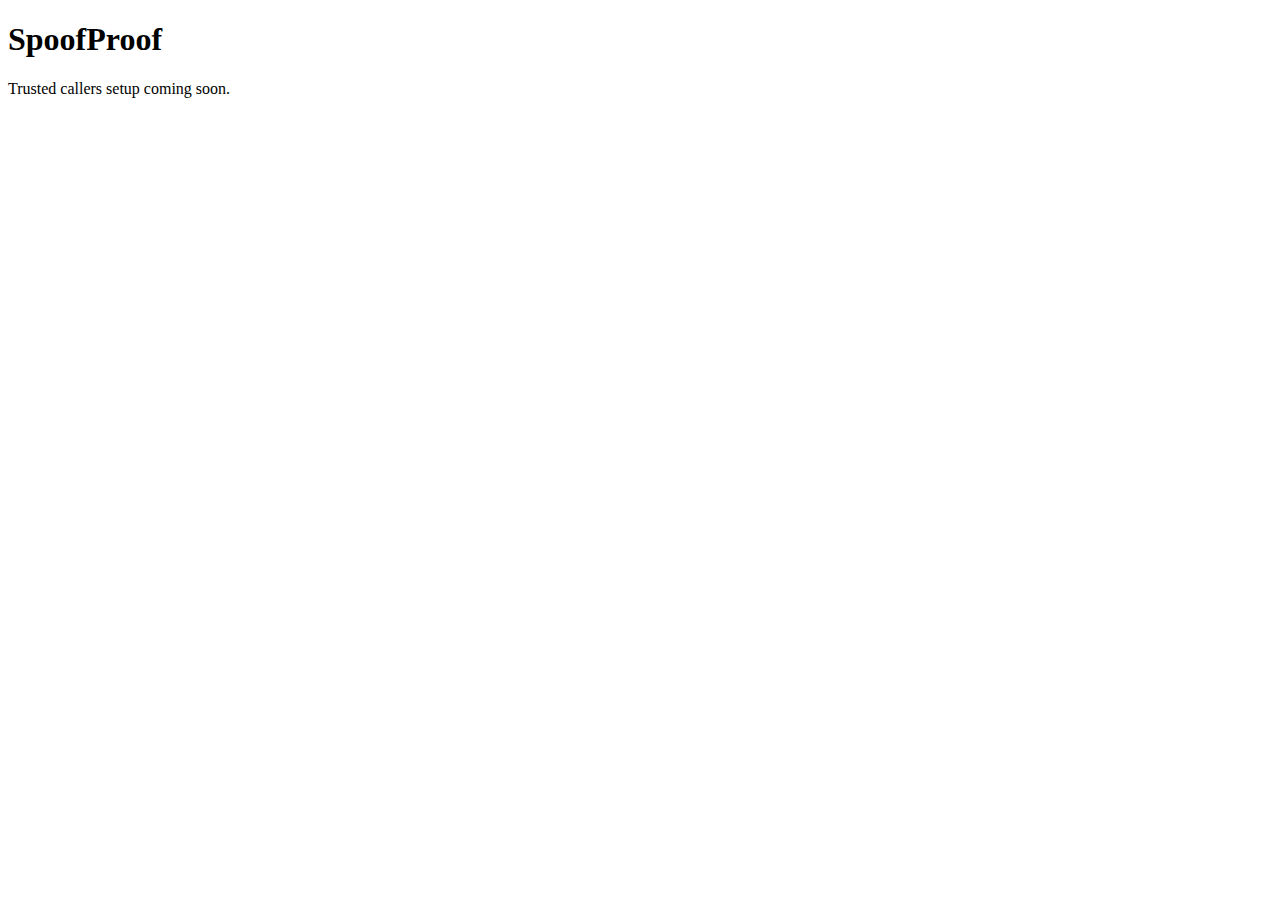
<file: Index.html>
<!doctype html><html lang="en"><head>
<meta charset="utf-8"><meta name="viewport" content="width=device-width,initial-scale=1">
<title>SpoofProof</title>
</head><body>
<h1>SpoofProof</h1>
<p>Trusted callers setup coming soon.</p>
</body></html>
</file>
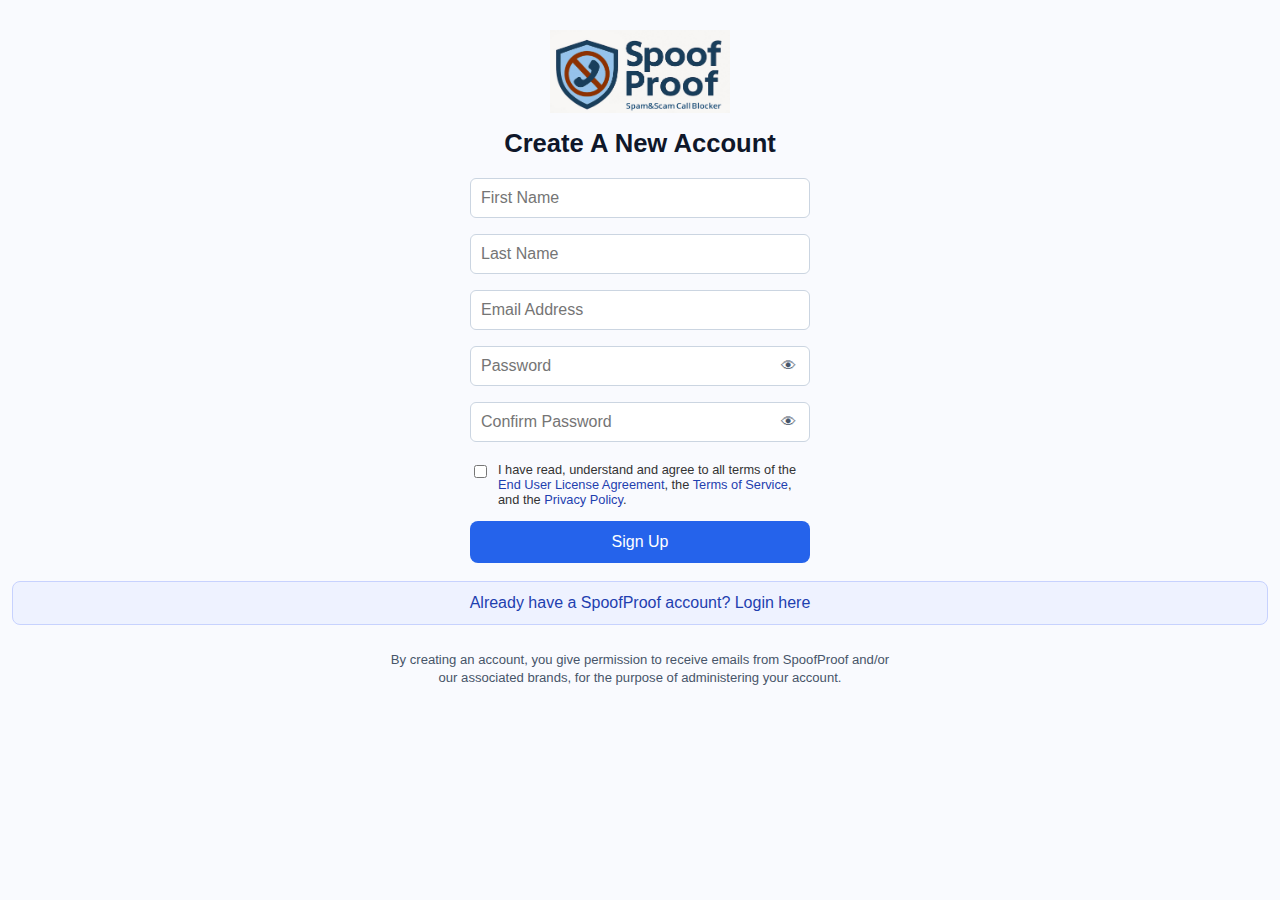
<file: Signup/signup-spoofproof-BAK.html>
<!DOCTYPE html>
<html lang="en">
<head>
  <meta charset="UTF-8" />
  <meta name="viewport" content="width=device-width, initial-scale=1.0" />

  <!-- Disable caching -->
  <meta http-equiv="Cache-Control" content="no-cache, no-store, must-revalidate" />
  <meta http-equiv="Pragma" content="no-cache" />
  <meta http-equiv="Expires" content="0" />

  <title>Create A New Account</title>
  <style>
    * { box-sizing: border-box; }

    body {
      font-family: Arial, sans-serif;
      background-color: #f9fafe;
      display: flex;
      flex-direction: column;
      align-items: center;
      justify-content: flex-start;
      min-height: 100vh;
      margin: 0;
      padding: 24px 12px 60px;
      color: #111;
    }

    .logo { margin: 6px 0 16px; }
    .logo img { max-width: 180px; height: auto; display:block; margin:auto; }

    h1 {
      font-size: 1.6rem;
      font-weight: 800;
      margin: 0 0 14px 0;
      text-align: center;
      color: #0f172a;
    }

    form {
      display: flex;
      flex-direction: column;
      align-items: center;
      width: 100%;
      max-width: 340px;
      position: relative;
    }

    input[type="text"],
    input[type="email"],
    input[type="password"] {
      margin: 6px 0;
      padding: 10px;
      width: 100%;
      border: 1px solid #cbd5e1;
      border-radius: 6px;
      font-size: 1rem;
      background: #fff;
      transition: border-color 120ms ease, box-shadow 120ms ease;
    }

    /* Focus / hover styles */
    input:hover { border-color: #94a3b8; }
    input:focus {
      outline: none;
      border-color: #2563eb;
      box-shadow: 0 0 0 3px rgba(37, 99, 235, 0.15);
    }

    .password-wrapper { position: relative; width: 100%; }
    .password-wrapper input { padding-right: 40px; }

    .toggle-password {
      position: absolute;
      right: 8px;
      top: 50%;
      transform: translateY(-50%);
      cursor: pointer;
      font-size: 0.95rem;
      color: #475569;
      user-select: none;
      line-height: 1;
      padding: 6px;
      border-radius: 6px;
    }
    .toggle-password:hover {
      background: #eef2ff;
      color: #1e40af;
    }

    button {
      margin-top: 14px;
      padding: 12px;
      width: 100%;
      background-color: #2563eb;
      color: white;
      border: none;
      border-radius: 8px;
      font-size: 1rem;
      cursor: pointer;
      transition: background-color 120ms ease, box-shadow 120ms ease;
    }
    button:hover {
      background-color: #1e4fc7;
      box-shadow: 0 4px 10px rgba(37,99,235,0.25);
    }
    button:active { background-color: #1b44a9; }

    .link-btn {
      width: 100%;
      background: #eef2ff;
      color: #1e40af;
      border: 1px solid #c7d2fe;
      margin: 18px 0 8px;
    }
    .link-btn:hover { background: #e0e7ff; }

    /* Floating password rules popup */
    .requirements-popup {
      display: none;
      position: absolute;
      left: 105%;
      top: 0;
      background: #fff;
      border: 1px solid #e2e8f0;
      padding: 8px 12px;
      border-radius: 6px;
      font-size: 0.85rem;
      box-shadow: 0 2px 6px rgba(0,0,0,0.15);
      z-index: 10;
      white-space: nowrap;
      color: #0f172a;
    }
    .requirements-popup p { margin: 4px 0; }
    .valid { color: #0a7d20; }
    .invalid { color: #b00020; }

    .error {
      color: #b00020;
      font-size: 0.85rem;
      margin: 4px 0 0;
      text-align: left;
      width: 100%;
    }

    /* Slide-down login panel */
    .login-panel {
      overflow: hidden;
      max-height: 0;
      transition: max-height 260ms ease;
      width: 100%;
      display: flex;
      justify-content: center;
    }
    .login-panel.open { max-height: 420px; }

    .fine-print {
      max-width: 520px;
      font-size: 0.82rem;
      color: #475569;
      text-align: center;
      margin-top: 18px;
      line-height: 1.35;
    }

    .consent {
      display: flex;
      align-items: flex-start;
      gap: 8px;
      margin-top: 10px;
      font-size: 0.8rem;
      color: #333;
    }
    .consent input { width: auto; margin-top: 3px; }
    .consent a { color: #1e40af; text-decoration: none; }
    .consent a:hover { text-decoration: underline; }

    .is-invalid {
      border-color: #b00020 !important;
      box-shadow: 0 0 0 3px rgba(176,0,32,0.1) !important;
    }

    .muted {
      margin-top: 8px;
      font-size: 0.9rem;
      color: #475569;
      text-align: center;
    }
    .muted a { color: #1e40af; text-decoration: none; }
    .muted a:hover { text-decoration: underline; }
  </style>
</head>
<body>
  <div class="logo">
    <img src="SpoofProofLogo-001.jpg?v=10" alt="SpoofProof Logo" />
  </div>

  <h1>Create A New Account</h1>

  <!-- Sign up form -->
  <form id="signupForm" novalidate>
    <input type="text" id="firstName" placeholder="First Name" required />
    <div id="firstNameError" class="error" aria-live="polite"></div>

    <input type="text" id="lastName" placeholder="Last Name" required />
    <div id="lastNameError" class="error" aria-live="polite"></div>

    <input type="email" id="email" placeholder="Email Address" required />
    <div id="emailError" class="error" aria-live="polite"></div>

    <!-- Password -->
    <div class="password-wrapper">
      <input type="password" id="password" placeholder="Password" required />
      <span class="toggle-password" id="togglePw" aria-label="Show password" title="Show/Hide Password">👁</span>
      <div class="requirements-popup" id="requirementsPopup">
        <p id="length" class="invalid">❌ 8+ characters</p>
        <p id="upper"  class="invalid">❌ Uppercase</p>
        <p id="lower"  class="invalid">❌ Lowercase</p>
        <p id="number" class="invalid">❌ Number</p>
        <p id="symbol" class="invalid">❌ Symbol</p>
        <p id="repeat" class="invalid">❌ No repeats</p>
      </div>
    </div>
    <div id="passwordError" class="error" aria-live="polite"></div>

    <!-- Confirm Password -->
    <div class="password-wrapper">
      <input type="password" id="confirmPassword" placeholder="Confirm Password" required />
      <span class="toggle-password" id="toggleConfirmPw" aria-label="Show password" title="Show/Hide Password">👁</span>
    </div>
    <div id="confirmError" class="error" aria-live="polite"></div>

    <!-- Consent checkbox -->
    <label class="consent">
      <input type="checkbox" id="tosConsent" required />
      <span>I have read, understand and agree to all terms of the
        <a href="#" target="_blank" rel="noopener">End User License Agreement</a>,
        the <a href="#" target="_blank" rel="noopener">Terms of Service</a>, and the
        <a href="#" target="_blank" rel="noopener">Privacy Policy</a>.
      </span>
    </label>
    <div id="consentError" class="error" style="display:none;" aria-live="polite">You must agree before continuing.</div>

    <button type="submit">Sign Up</button>
  </form>

  <!-- Toggle & Login panel -->
  <button class="link-btn" id="loginToggle" aria-expanded="false">
    Already have a SpoofProof account? Login here
  </button>

  <div class="login-panel" id="loginPanel" aria-hidden="true">
    <!-- LOGIN FORM -->
    <form id="loginForm" style="max-width:340px;" novalidate>
      <input type="email" id="loginEmail" placeholder="Email" required />
      <div id="loginEmailError" class="error" aria-live="polite"></div>

      <div class="password-wrapper">
        <input type="password" id="loginPassword" placeholder="Password" required />
        <span class="toggle-password" id="toggleLoginPw" aria-label="Show password" title="Show/Hide Password">👁</span>
      </div>
      <div id="loginPasswordError" class="error" aria-live="polite"></div>

      <button type="submit">Log In</button>

      <div class="muted">
        Did you forget your password? Reset it <a href="#" id="forgotLink">here</a>.
      </div>
    </form>

    <!-- RESET PASSWORD FORM (hidden by default) -->
    <form id="resetForm" style="max-width:340px; display:none;" novalidate>
      <input type="email" id="resetEmail" placeholder="Email" required />
      <div id="resetEmailError" class="error" aria-live="polite"></div>
      <button type="submit">Reset Password</button>
      <div class="muted" style="margin-top:10px;">
        Remembered it? <a href="#" id="backToLogin">Back to login</a>
      </div>
    </form>
  </div>

  <div class="fine-print">
    By creating an account, you give permission to receive emails from SpoofProof and/or our associated brands,
    for the purpose of administering your account.
  </div>

  <script>
    // ----- Elements (Signup)
    const signupForm = document.getElementById("signupForm");
    const firstName = document.getElementById("firstName");
    const lastName  = document.getElementById("lastName");
    const email     = document.getElementById("email");
    const password  = document.getElementById("password");
    const confirmPassword = document.getElementById("confirmPassword");
    const tosConsent = document.getElementById("tosConsent");

    const firstNameError = document.getElementById("firstNameError");
    const lastNameError  = document.getElementById("lastNameError");
    const emailError     = document.getElementById("emailError");
    const passwordError  = document.getElementById("passwordError");
    const confirmError   = document.getElementById("confirmError");
    const consentError   = document.getElementById("consentError");

    // Password popup + toggles
    const popup = document.getElementById("requirementsPopup");
    const togglePw = document.getElementById("togglePw");
    const toggleConfirmPw = document.getElementById("toggleConfirmPw");

    // ----- Login & Reset
    const loginToggle = document.getElementById("loginToggle");
    const loginPanel  = document.getElementById("loginPanel");
    const loginForm   = document.getElementById("loginForm");
    const loginEmail  = document.getElementById("loginEmail");
    const loginPassword = document.getElementById("loginPassword");
    const toggleLoginPw = document.getElementById("toggleLoginPw");
    const loginEmailError = document.getElementById("loginEmailError");
    const loginPasswordError = document.getElementById("loginPasswordError");

    const forgotLink   = document.getElementById("forgotLink");
    const resetForm    = document.getElementById("resetForm");
    const resetEmail   = document.getElementById("resetEmail");
    const resetEmailError = document.getElementById("resetEmailError");
    const backToLogin  = document.getElementById("backToLogin");

    // ----- Password rules
    const rules = {
      length: document.getElementById("length"),
      upper:  document.getElementById("upper"),
      lower:  document.getElementById("lower"),
      number: document.getElementById("number"),
      symbol: document.getElementById("symbol"),
      repeat: document.getElementById("repeat"),
    };

    function checkPasswordStrength(pw) {
      const checks = {
        length: pw.length >= 8,
        upper: /[A-Z]/.test(pw),
        lower: /[a-z]/.test(pw),
        number: /\d/.test(pw),
        symbol: /[!@#$%^&*(),.?":{}|<>]/.test(pw),
        repeat: !(/(.)\1/.test(pw)),
      };
      for (const key in checks) {
        if (checks[key]) {
          rules[key].classList.remove("invalid");
          rules[key].classList.add("valid");
          rules[key].textContent = "✅ " + rules[key].textContent.replace(/^❌\s|^✅\s/, "");
        } else {
          rules[key].classList.remove("valid");
          rules[key].classList.add("invalid");
          rules[key].textContent = "❌ " + rules[key].textContent.replace(/^✅\s|^❌\s/, "");
        }
      }
      return Object.values(checks).every(Boolean);
    }

    // Show/hide password popup
    password.addEventListener("focus", () => { popup.style.display = "block"; });
    password.addEventListener("blur",  () => { popup.style.display = "none"; });
    password.addEventListener("input", () => { checkPasswordStrength(password.value); });

    // Eye toggles
    function toggleFieldVisibility(input, toggleEl) {
      const show = input.type === "password";
      input.type = show ? "text" : "password";
      toggleEl.textContent = show ? "🙈" : "👁";
      toggleEl.setAttribute("aria-label", show ? "Hide password" : "Show password");
    }
    togglePw.addEventListener("click", () => toggleFieldVisibility(password, togglePw));
    toggleConfirmPw.addEventListener("click", () => toggleFieldVisibility(confirmPassword, toggleConfirmPw));
    toggleLoginPw.addEventListener("click", () => toggleFieldVisibility(loginPassword, toggleLoginPw));

    // ----- Inline validation helpers
    function showError(inputEl, errorEl, message) {
      inputEl.classList.add("is-invalid");
      errorEl.textContent = message || "";
    }
    function clearError(inputEl, errorEl) {
      inputEl.classList.remove("is-invalid");
      errorEl.textContent = "";
    }
    function validateRequiredText(inputEl, errorEl, label) {
      if (!inputEl.value.trim()) {
        showError(inputEl, errorEl, `${label} is required.`);
        return false;
      }
      clearError(inputEl, errorEl);
      return true;
    }
    function validateEmail(inputEl, errorEl) {
      const v = inputEl.value.trim();
      const ok = /^[^\s@]+@[^\s@]+\.[^\s@]+$/.test(v);
      if (!v) {
        showError(inputEl, errorEl, "Email is required.");
        return false;
      }
      if (!ok) {
        showError(inputEl, errorEl, "Enter a valid email address.");
        return false;
      }
      clearError(inputEl, errorEl);
      return true;
    }
    function validatePasswordFields() {
      const strong = checkPasswordStrength(password.value);
      if (!password.value.trim()) {
        showError(password, passwordError, "Password is required.");
        return false;
      }
      if (!strong) {
        showError(password, passwordError, "Password does not meet requirements.");
        return false;
      }
      clearError(password, passwordError);

      if (!confirmPassword.value.trim()) {
        showError(confirmPassword, confirmError, "Please confirm your password.");
        return false;
      }
      if (password.value !== confirmPassword.value) {
        showError(confirmPassword, confirmError, "Passwords do not match.");
        return false;
      }
      clearError(confirmPassword, confirmError);
      return true;
    }

    // Blur events for inline feedback (Signup)
    firstName.addEventListener("blur", () => validateRequiredText(firstName, firstNameError, "First name"));
    lastName .addEventListener("blur", () => validateRequiredText(lastName,  lastNameError,  "Last name"));
    email    .addEventListener("blur", () => validateEmail(email, emailError));
    password .addEventListener("blur", () => validatePasswordFields());
    confirmPassword.addEventListener("blur", () => validatePasswordFields());

    // Submit (Signup)
    signupForm.addEventListener("submit", (e) => {
      consentError.style.display = "none";

      const okFirst = validateRequiredText(firstName, firstNameError, "First name");
      const okLast  = validateRequiredText(lastName,  lastNameError,  "Last name");
      const okEmail = validateEmail(email, emailError);
      const okPw    = validatePasswordFields();
      const okTos   = tosConsent.checked;

      if (!okTos) consentError.style.display = "block";
      if (!(okFirst && okLast && okEmail && okPw && okTos)) e.preventDefault();
    });

    // ----- Login panel toggle
    loginToggle.addEventListener("click", () => {
      const isOpen = loginPanel.classList.toggle("open");
      loginPanel.setAttribute("aria-hidden", !isOpen);
      loginToggle.setAttribute("aria-expanded", isOpen);
    });

    // ----- Login validation
    function validateLoginEmail() { return validateEmail(loginEmail, loginEmailError); }
    function validateLoginPassword() {
      if (!loginPassword.value.trim()) {
        showError(loginPassword, loginPasswordError, "Password is required.");
        return false;
      }
      clearError(loginPassword, loginPasswordError);
      return true;
    }
    loginEmail.addEventListener("blur", validateLoginEmail);
    loginPassword.addEventListener("blur", validateLoginPassword);
    loginForm.addEventListener("submit", (e) => {
      const okLE = validateLoginEmail();
      const okLP = validateLoginPassword();
      if (!(okLE && okLP)) e.preventDefault();
    });

    // ----- Forgot password: switch to reset form
    forgotLink.addEventListener("click", (e) => {
      e.preventDefault();
      // Prefill reset email from login email if available
      resetEmail.value = loginEmail.value.trim();
      loginForm.style.display = "none";
      resetForm.style.display = "flex";
      resetEmail.focus();
    });

    // Back to login
    backToLogin.addEventListener("click", (e) => {
      e.preventDefault();
      resetForm.style.display = "none";
      loginForm.style.display = "flex";
      loginEmail.focus();
    });

    // Reset form validation
    function validateResetEmail() { return validateEmail(resetEmail, resetEmailError); }
    resetEmail.addEventListener("blur", validateResetEmail);
    resetForm.addEventListener("submit", (e) => {
      const okRE = validateResetEmail();
      if (!okRE) e.preventDefault();
      // If hooking to backend later, POST { email: resetEmail.value }
    });
  </script>
</body>
</html>
</file>
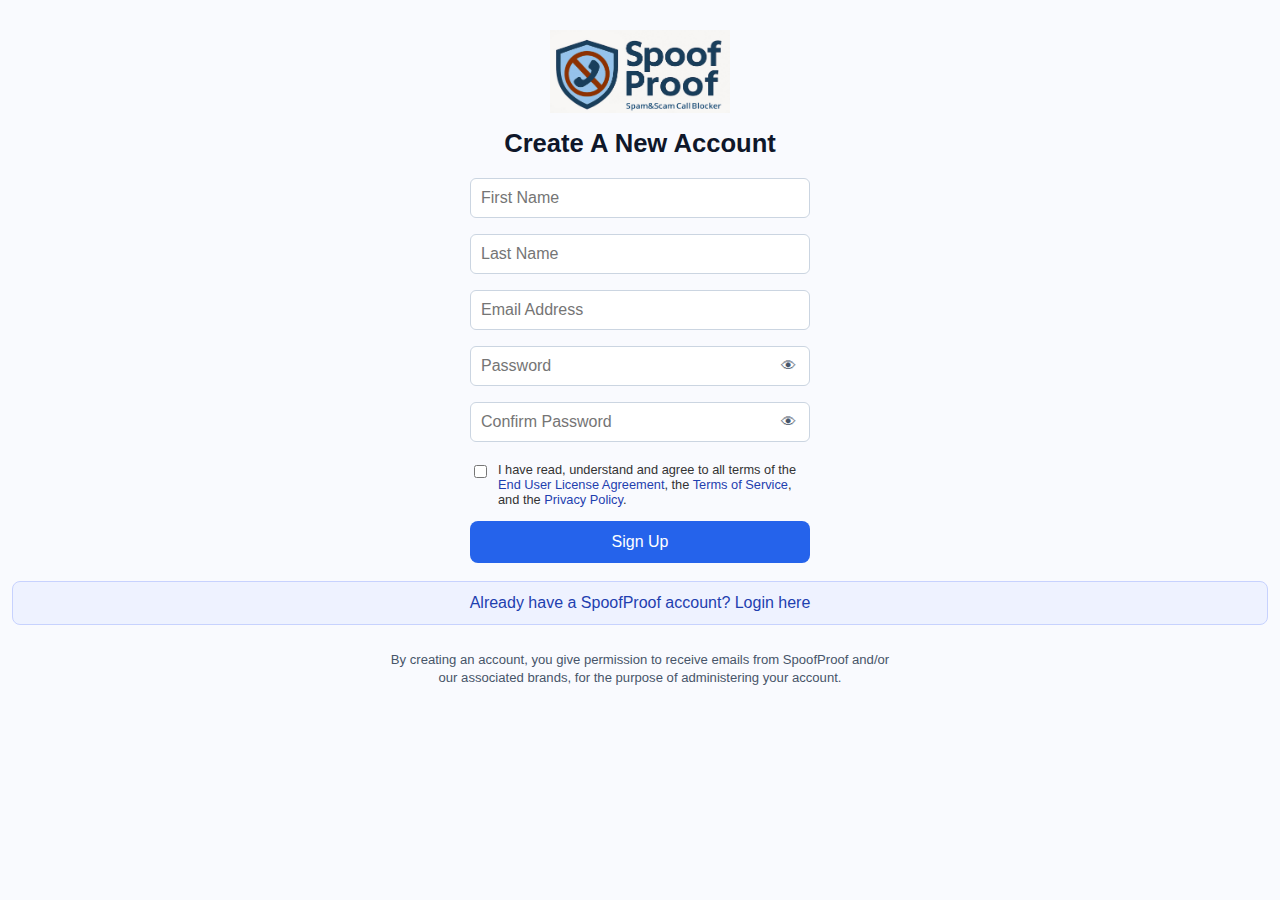
<file: Signup/signup-spoofproof.html>
<!DOCTYPE html>
<html lang="en">
<head>
  <meta charset="UTF-8" />
  <meta name="viewport" content="width=device-width, initial-scale=1.0" />

  <!-- Disable caching -->
  <meta http-equiv="Cache-Control" content="no-cache, no-store, must-revalidate" />
  <meta http-equiv="Pragma" content="no-cache" />
  <meta http-equiv="Expires" content="0" />

  <title>Create A New Account</title>
  <style>
    * { box-sizing: border-box; }

    body {
      font-family: Arial, sans-serif;
      background-color: #f9fafe;
      display: flex;
      flex-direction: column;
      align-items: center;
      justify-content: flex-start;
      min-height: 100vh;
      margin: 0;
      padding: 24px 12px 60px;
      color: #111;
    }

    .logo { margin: 6px 0 16px; }
    .logo img { max-width: 180px; height: auto; display:block; margin:auto; }

    h1 {
      font-size: 1.6rem;
      font-weight: 800;
      margin: 0 0 14px 0;
      text-align: center;
      color: #0f172a;
    }

    form {
      display: flex;
      flex-direction: column;
      align-items: center;
      width: 100%;
      max-width: 340px;
      position: relative;
    }

    input[type="text"],
    input[type="email"],
    input[type="password"] {
      margin: 6px 0;
      padding: 10px;
      width: 100%;
      border: 1px solid #cbd5e1;
      border-radius: 6px;
      font-size: 1rem;
      background: #fff;
      transition: border-color 120ms ease, box-shadow 120ms ease;
    }

    /* Focus / hover styles */
    input:hover { border-color: #94a3b8; }
    input:focus {
      outline: none;
      border-color: #2563eb;
      box-shadow: 0 0 0 3px rgba(37, 99, 235, 0.15);
    }

    .password-wrapper { position: relative; width: 100%; }
    .password-wrapper input { padding-right: 40px; }

    .toggle-password {
      position: absolute;
      right: 8px;
      top: 50%;
      transform: translateY(-50%);
      cursor: pointer;
      font-size: 0.95rem;
      color: #475569;
      user-select: none;
      line-height: 1;
      padding: 6px;
      border-radius: 6px;
    }
    .toggle-password:hover {
      background: #eef2ff;
      color: #1e40af;
    }

    button {
      margin-top: 14px;
      padding: 12px;
      width: 100%;
      background-color: #2563eb;
      color: white;
      border: none;
      border-radius: 8px;
      font-size: 1rem;
      cursor: pointer;
      transition: background-color 120ms ease, box-shadow 120ms ease;
    }
    button:hover {
      background-color: #1e4fc7;
      box-shadow: 0 4px 10px rgba(37,99,235,0.25);
    }
    button:active { background-color: #1b44a9; }

    .link-btn {
      width: 100%;
      background: #eef2ff;
      color: #1e40af;
      border: 1px solid #c7d2fe;
      margin: 18px 0 8px;
    }
    .link-btn:hover { background: #e0e7ff; }

    /* Floating password rules popup */
    .requirements-popup {
      display: none;
      position: absolute;
      left: 105%;
      top: 0;
      background: #fff;
      border: 1px solid #e2e8f0;
      padding: 8px 12px;
      border-radius: 6px;
      font-size: 0.85rem;
      box-shadow: 0 2px 6px rgba(0,0,0,0.15);
      z-index: 10;
      white-space: nowrap;
      color: #0f172a;
    }
    .requirements-popup p { margin: 4px 0; }
    .valid { color: #0a7d20; }
    .invalid { color: #b00020; }

    .error {
      color: #b00020;
      font-size: 0.85rem;
      margin: 4px 0 0;
      text-align: left;
      width: 100%;
    }

    /* Slide-down login panel */
    .login-panel {
      overflow: hidden;
      max-height: 0;
      transition: max-height 260ms ease;
      width: 100%;
      display: flex;
      justify-content: center;
    }
    .login-panel.open { max-height: 420px; }

    .fine-print {
      max-width: 520px;
      font-size: 0.82rem;
      color: #475569;
      text-align: center;
      margin-top: 18px;
      line-height: 1.35;
    }

    .consent {
      display: flex;
      align-items: flex-start;
      gap: 8px;
      margin-top: 10px;
      font-size: 0.8rem;
      color: #333;
    }
    .consent input { width: auto; margin-top: 3px; }
    .consent a { color: #1e40af; text-decoration: none; }
    .consent a:hover { text-decoration: underline; }

    .is-invalid {
      border-color: #b00020 !important;
      box-shadow: 0 0 0 3px rgba(176,0,32,0.1) !important;
    }

    .muted {
      margin-top: 8px;
      font-size: 0.9rem;
      color: #475569;
      text-align: center;
    }
    .muted a { color: #1e40af; text-decoration: none; }
    .muted a:hover { text-decoration: underline; }
  </style>
</head>
<body>
  <div class="logo">
    <img src="SpoofProofLogo-001.jpg?v=10" alt="SpoofProof Logo" />
  </div>

  <h1>Create A New Account</h1>

  <!-- Sign up form -->
  <form id="signupForm" novalidate>
    <input type="text" id="firstName" placeholder="First Name" required />
    <div id="firstNameError" class="error" aria-live="polite"></div>

    <input type="text" id="lastName" placeholder="Last Name" required />
    <div id="lastNameError" class="error" aria-live="polite"></div>

    <input type="email" id="email" placeholder="Email Address" required />
    <div id="emailError" class="error" aria-live="polite"></div>

    <!-- Password -->
    <div class="password-wrapper">
      <input type="password" id="password" placeholder="Password" required />
      <span class="toggle-password" id="togglePw" aria-label="Show password" title="Show/Hide Password">👁</span>
      <div class="requirements-popup" id="requirementsPopup">
        <p id="length" class="invalid">❌ 8+ characters</p>
        <p id="upper"  class="invalid">❌ Uppercase</p>
        <p id="lower"  class="invalid">❌ Lowercase</p>
        <p id="number" class="invalid">❌ Number</p>
        <p id="symbol" class="invalid">❌ Symbol</p>
        <p id="repeat" class="invalid">❌ No repeats</p>
      </div>
    </div>
    <div id="passwordError" class="error" aria-live="polite"></div>

    <!-- Confirm Password -->
    <div class="password-wrapper">
      <input type="password" id="confirmPassword" placeholder="Confirm Password" required />
      <span class="toggle-password" id="toggleConfirmPw" aria-label="Show password" title="Show/Hide Password">👁</span>
    </div>
    <div id="confirmError" class="error" aria-live="polite"></div>

    <!-- Consent checkbox -->
    <label class="consent">
      <input type="checkbox" id="tosConsent" required />
      <span>I have read, understand and agree to all terms of the
        <a href="#" target="_blank" rel="noopener">End User License Agreement</a>,
        the <a href="#" target="_blank" rel="noopener">Terms of Service</a>, and the
        <a href="#" target="_blank" rel="noopener">Privacy Policy</a>.
      </span>
    </label>
    <div id="consentError" class="error" style="display:none;" aria-live="polite">You must agree before continuing.</div>

    <button type="submit">Sign Up</button>
  </form>

  <!-- Toggle & Login panel -->
  <button class="link-btn" id="loginToggle" aria-expanded="false">
    Already have a SpoofProof account? Login here
  </button>

  <div class="login-panel" id="loginPanel" aria-hidden="true">
    <!-- LOGIN FORM -->
    <form id="loginForm" style="max-width:340px;" novalidate>
      <input type="email" id="loginEmail" placeholder="Email" required />
      <div id="loginEmailError" class="error" aria-live="polite"></div>

      <div class="password-wrapper">
        <input type="password" id="loginPassword" placeholder="Password" required />
        <span class="toggle-password" id="toggleLoginPw" aria-label="Show password" title="Show/Hide Password">👁</span>
      </div>
      <div id="loginPasswordError" class="error" aria-live="polite"></div>

      <button type="submit">Log In</button>

      <div class="muted">
        Did you forget your password? Reset it <a href="#" id="forgotLink">here</a>.
      </div>
    </form>

    <!-- RESET PASSWORD FORM (hidden by default) -->
    <form id="resetForm" style="max-width:340px; display:none;" novalidate>
      <input type="email" id="resetEmail" placeholder="Email" required />
      <div id="resetEmailError" class="error" aria-live="polite"></div>
      <button type="submit">Reset Password</button>
      <div class="muted" style="margin-top:10px;">
        Remembered it? <a href="#" id="backToLogin">Back to login</a>
      </div>
    </form>
  </div>

  <div class="fine-print">
    By creating an account, you give permission to receive emails from SpoofProof and/or our associated brands,
    for the purpose of administering your account.
  </div>

  <script>
    // ----- Elements (Signup)
    const signupForm = document.getElementById("signupForm");
    const firstName = document.getElementById("firstName");
    const lastName  = document.getElementById("lastName");
    const email     = document.getElementById("email");
    const password  = document.getElementById("password");
    const confirmPassword = document.getElementById("confirmPassword");
    const tosConsent = document.getElementById("tosConsent");

    const firstNameError = document.getElementById("firstNameError");
    const lastNameError  = document.getElementById("lastNameError");
    const emailError     = document.getElementById("emailError");
    const passwordError  = document.getElementById("passwordError");
    const confirmError   = document.getElementById("confirmError");
    const consentError   = document.getElementById("consentError");

    // Password popup + toggles
    const popup = document.getElementById("requirementsPopup");
    const togglePw = document.getElementById("togglePw");
    const toggleConfirmPw = document.getElementById("toggleConfirmPw");

    // ----- Login & Reset
    const loginToggle = document.getElementById("loginToggle");
    const loginPanel  = document.getElementById("loginPanel");
    const loginForm   = document.getElementById("loginForm");
    const loginEmail  = document.getElementById("loginEmail");
    const loginPassword = document.getElementById("loginPassword");
    const toggleLoginPw = document.getElementById("toggleLoginPw");
    const loginEmailError = document.getElementById("loginEmailError");
    const loginPasswordError = document.getElementById("loginPasswordError");

    const forgotLink   = document.getElementById("forgotLink");
    const resetForm    = document.getElementById("resetForm");
    const resetEmail   = document.getElementById("resetEmail");
    const resetEmailError = document.getElementById("resetEmailError");
    const backToLogin  = document.getElementById("backToLogin");

    // ----- Password rules
    const rules = {
      length: document.getElementById("length"),
      upper:  document.getElementById("upper"),
      lower:  document.getElementById("lower"),
      number: document.getElementById("number"),
      symbol: document.getElementById("symbol"),
      repeat: document.getElementById("repeat"),
    };

    function checkPasswordStrength(pw) {
      const checks = {
        length: pw.length >= 8,
        upper: /[A-Z]/.test(pw),
        lower: /[a-z]/.test(pw),
        number: /\d/.test(pw),
        symbol: /[!@#$%^&*(),.?":{}|<>]/.test(pw),
        repeat: !(/(.)\1/.test(pw)),
      };
      for (const key in checks) {
        if (checks[key]) {
          rules[key].classList.remove("invalid");
          rules[key].classList.add("valid");
          rules[key].textContent = "✅ " + rules[key].textContent.replace(/^❌\s|^✅\s/, "");
        } else {
          rules[key].classList.remove("valid");
          rules[key].classList.add("invalid");
          rules[key].textContent = "❌ " + rules[key].textContent.replace(/^✅\s|^❌\s/, "");
        }
      }
      return Object.values(checks).every(Boolean);
    }

    // Show/hide password popup
    const reqPopup = document.getElementById("requirementsPopup");
    const pwdInput = document.getElementById("password");
    pwdInput.addEventListener("focus", () => { reqPopup.style.display = "block"; });
    pwdInput.addEventListener("blur",  () => { reqPopup.style.display = "none"; });
    pwdInput.addEventListener("input", () => { checkPasswordStrength(pwdInput.value); });

    // Eye toggles
    function toggleFieldVisibility(input, toggleEl) {
      const show = input.type === "password";
      input.type = show ? "text" : "password";
      toggleEl.textContent = show ? "🙈" : "👁";
      toggleEl.setAttribute("aria-label", show ? "Hide password" : "Show password");
    }
    document.getElementById("togglePw").addEventListener("click", () => toggleFieldVisibility(pwdInput, document.getElementById("togglePw")));
    document.getElementById("toggleConfirmPw").addEventListener("click", () => toggleFieldVisibility(document.getElementById("confirmPassword"), document.getElementById("toggleConfirmPw")));
    document.getElementById("toggleLoginPw").addEventListener("click", () => toggleFieldVisibility(document.getElementById("loginPassword"), document.getElementById("toggleLoginPw")));

    // ----- Inline validation helpers
    function showError(inputEl, errorEl, message) {
      inputEl.classList.add("is-invalid");
      errorEl.textContent = message || "";
    }
    function clearError(inputEl, errorEl) {
      inputEl.classList.remove("is-invalid");
      errorEl.textContent = "";
    }
    function validateRequiredText(inputEl, errorEl, label) {
      if (!inputEl.value.trim()) {
        showError(inputEl, errorEl, `${label} is required.`);
        return false;
      }
      clearError(inputEl, errorEl);
      return true;
    }
    function validateEmail(inputEl, errorEl) {
      const v = inputEl.value.trim();
      const ok = /^[^\s@]+@[^\s@]+\.[^\s@]+$/.test(v);
      if (!v) {
        showError(inputEl, errorEl, "Email is required.");
        return false;
      }
      if (!ok) {
        showError(inputEl, errorEl, "Enter a valid email address.");
        return false;
      }
      clearError(inputEl, errorEl);
      return true;
    }
    function validatePasswordFields() {
      const strong = checkPasswordStrength(pwdInput.value);
      if (!pwdInput.value.trim()) {
        showError(pwdInput, document.getElementById("passwordError"), "Password is required.");
        return false;
      }
      if (!strong) {
        showError(pwdInput, document.getElementById("passwordError"), "Password does not meet requirements.");
        return false;
      }
      clearError(pwdInput, document.getElementById("passwordError"));

      const confirm = document.getElementById("confirmPassword");
      if (!confirm.value.trim()) {
        showError(confirm, document.getElementById("confirmError"), "Please confirm your password.");
        return false;
      }
      if (pwdInput.value !== confirm.value) {
        showError(confirm, document.getElementById("confirmError"), "Passwords do not match.");
        return false;
      }
      clearError(confirm, document.getElementById("confirmError"));
      return true;
    }

    // Blur events for inline feedback (Signup)
    firstName.addEventListener("blur", () => validateRequiredText(firstName, firstNameError, "First name"));
    lastName .addEventListener("blur", () => validateRequiredText(lastName,  lastNameError,  "Last name"));
    email    .addEventListener("blur", () => validateEmail(email, emailError));
    pwdInput .addEventListener("blur", () => validatePasswordFields());
    document.getElementById("confirmPassword").addEventListener("blur", () => validatePasswordFields());

    // Submit (Signup) — only change: POST to /api/signup.php
    signupForm.addEventListener("submit", async (e) => {
      e.preventDefault();
      document.getElementById("consentError").style.display = "none";

      const okFirst = validateRequiredText(firstName, firstNameError, "First name");
      const okLast  = validateRequiredText(lastName,  lastNameError,  "Last name");
      const okEmail = validateEmail(email, emailError);
      const okPw    = validatePasswordFields();
      const okTos   = document.getElementById("tosConsent").checked;

      if (!okTos) document.getElementById("consentError").style.display = "block";
      if (!(okFirst && okLast && okEmail && okPw && okTos)) return;

      try {
        const res = await fetch("/api/signup.php", {
          method: "POST",
          headers: { "Content-Type": "application/json" },
          body: JSON.stringify({
            first_name: firstName.value.trim(),
            last_name:  lastName.value.trim(),
            email:      email.value.trim(),
            password:   pwdInput.value,
            consent:    okTos
          })
        });

        const data = await res.json().catch(() => ({}));
        if (!res.ok || !data.ok) {
          showError(email, emailError, (data && data.error) ? data.error : "Signup failed. Please try again.");
          return;
        }
        alert("Signup received. (Next: email verification)");
      } catch (err) {
        showError(email, emailError, "Network error. Please try again.");
      }
    });

    // ----- Login panel toggle
    loginToggle.addEventListener("click", () => {
      const isOpen = loginPanel.classList.toggle("open");
      loginPanel.setAttribute("aria-hidden", !isOpen);
      loginToggle.setAttribute("aria-expanded", isOpen);
    });

    // ----- Login validation
    function validateLoginEmail() { return validateEmail(loginEmail, loginEmailError); }
    function validateLoginPassword() {
      if (!loginPassword.value.trim()) {
        showError(loginPassword, loginPasswordError, "Password is required.");
        return false;
      }
      clearError(loginPassword, loginPasswordError);
      return true;
    }
    loginEmail.addEventListener("blur", validateLoginEmail);
    loginPassword.addEventListener("blur", validateLoginPassword);
    loginForm.addEventListener("submit", (e) => {
      const okLE = validateLoginEmail();
      const okLP = validateLoginPassword();
      if (!(okLE && okLP)) e.preventDefault();
    });

    // ----- Forgot password: switch to reset form
    forgotLink.addEventListener("click", (e) => {
      e.preventDefault();
      // Prefill reset email from login email if available
      resetEmail.value = loginEmail.value.trim();
      loginForm.style.display = "none";
      resetForm.style.display = "flex";
      resetEmail.focus();
    });

    // Back to login
    backToLogin.addEventListener("click", (e) => {
      e.preventDefault();
      resetForm.style.display = "none";
      loginForm.style.display = "flex";
      loginEmail.focus();
    });

    // Reset form validation
    function validateResetEmail() { return validateEmail(resetEmail, resetEmailError); }
    resetEmail.addEventListener("blur", validateResetEmail);
    resetForm.addEventListener("submit", (e) => {
      const okRE = validateResetEmail();
      if (!okRE) e.preventDefault();
    });
  </script>
</body>
</html>
</file>
